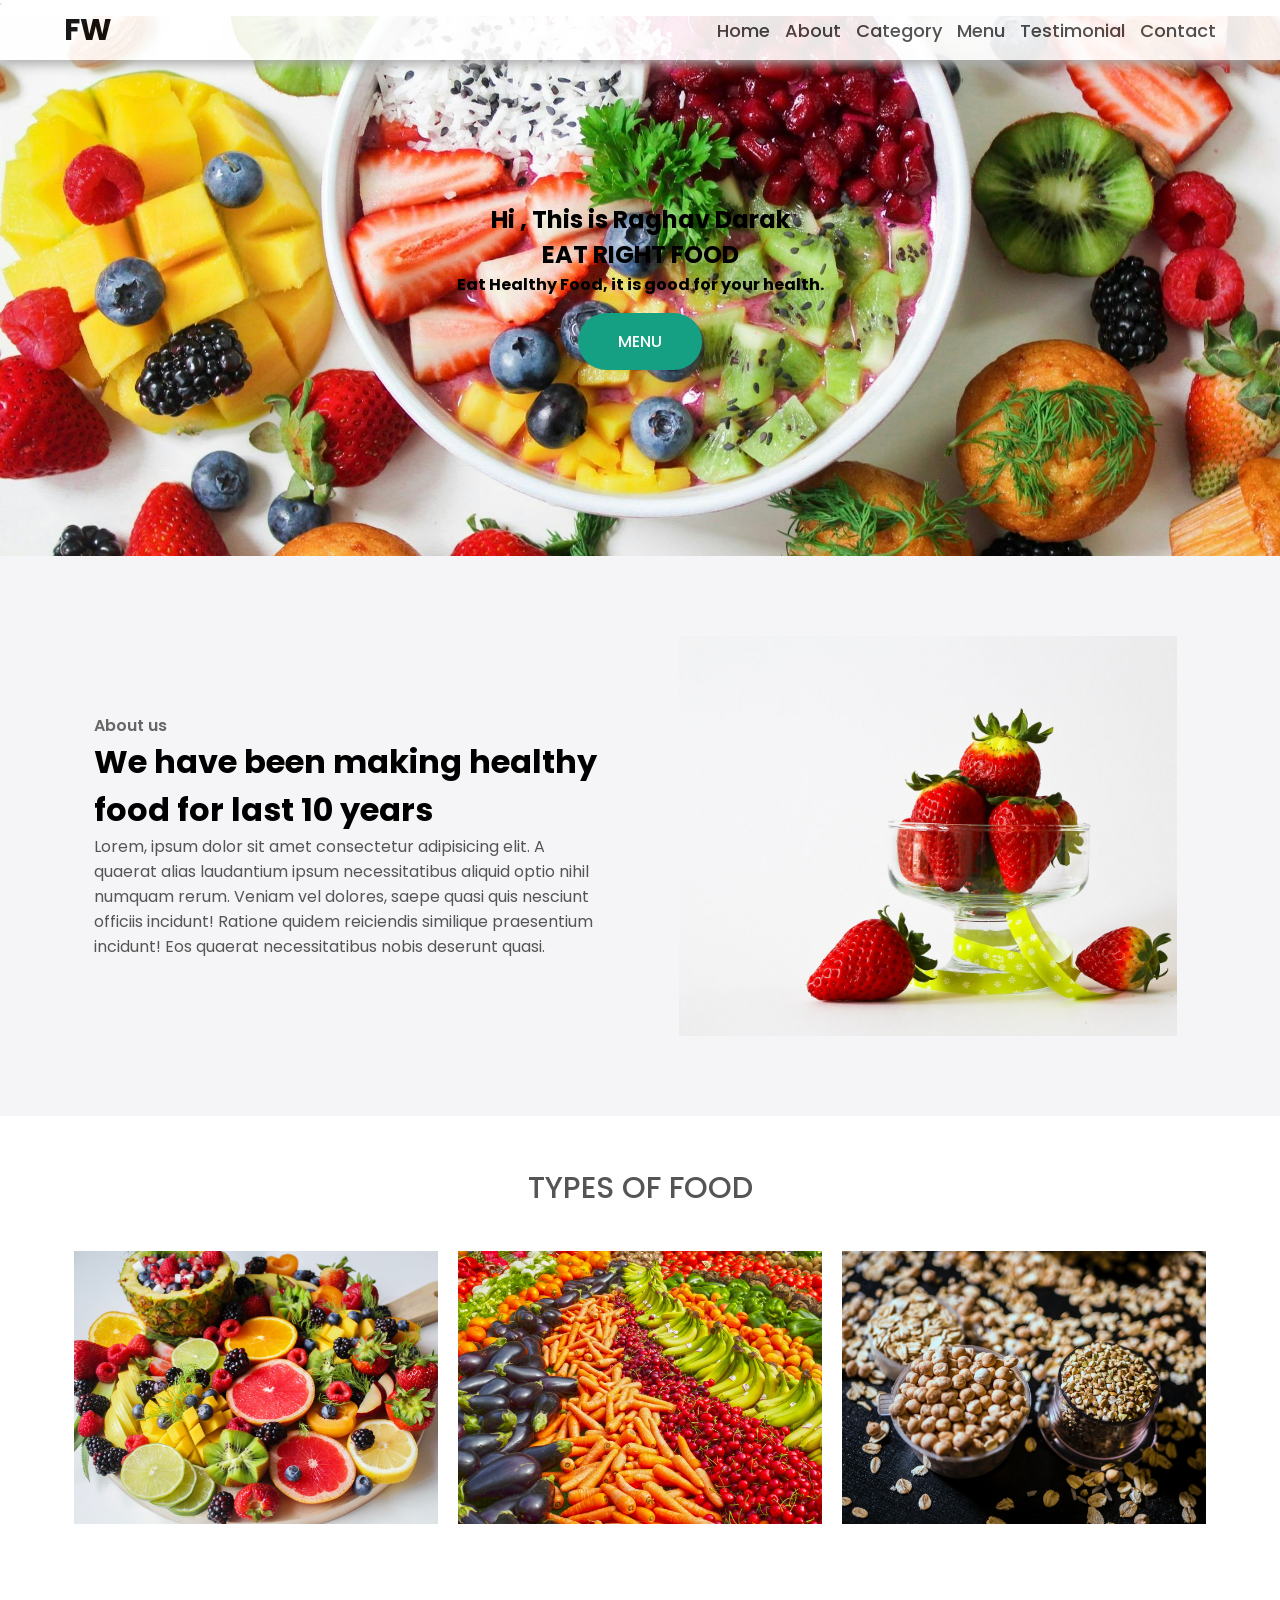
<file: index.html>
<!DOCTYPE html>
<html lang="en">
<head>
    <meta charset="UTF-8">
    <meta name="viewport" content="width=device-width, initial-scale=1.0">
    <title>Restaurant website</title>
    <link rel="stylesheet" href="style.css">
    <link rel="stylesheet"  href="https://cdnjs.cloudflare.com/ajax/libs/font-awesome/6.6.0/css/all.min.css" integrity="sha512-Kc323vGBEqzTmouAECnVceyQqyqdsSiqLQISBL29aUW4U/M7pSPA/gEUZQqv1cwx4OnYxTxve5UMg5GT6L4JJg==" crossorigin="anonymous" referrerpolicy="no-referrer" />"
</head>
<body>
    <nav class="navbar">
        <div class="navbar-container container">
        <input type="checkbox">
        <div class="hamburger-lines">
            <span class="line line1"></span>
            <span class="line line2"></span>
            <span class="line line3"></span>
        </div>
        <ul class="menu-items">
            <li><a href="#showcasee">Home</a></li>
            <li><a href="#about">About</a></li>
            <li><a href="#food">Category</a></li>
            <li><a href="#food-menu">Menu</a></li>
            <li><a href="#testimonial">Testimonial</a></li>
            <li><a href="#contact">Contact</a></li>
        </ul>
        <h1 class="logo">FW</h1>
    </div>
    </nav>
    <section class="showcase-area" id="showcase">
        <div class="showcase-container">
            <h1>Hi , This is Raghav Darak</h1>
            <h2 class="main-title">EAT RIGHT FOOD</h2>
        <p>Eat Healthy Food, it is good for your health.</p>
        <a href="#food-menu"class="btn btn-primary">Menu</a>
        </div>
        </section>
        <section id ="about">
            <div class="about-wrapper container">
                <div class="about-text">
                    <p class="small">About us</p>
                    <h2>We have been making healthy food for last 10 years</h2>
                    <p>Lorem, ipsum dolor sit amet consectetur adipisicing elit. A quaerat alias laudantium ipsum necessitatibus aliquid optio nihil numquam rerum. Veniam vel dolores, saepe quasi quis nesciunt officiis incidunt! Ratione quidem reiciendis similique praesentium incidunt! Eos quaerat necessitatibus nobis deserunt quasi.</p>
                </div>
                <div class="about-img">
                    <img src="./images/about-photo.jpg" alt="About us">
                </div>
            </div>
        </section>
        <section id="food">
            <h2>Types of Food</h2>
            <div class="food-container container">
                <div class="food-type fruit">
                    <div class="img-container">
                        <img src="./images/food_1.jpg" alt="fruit">
                    <div class="img-content">
                        <h3>Fruit</h3>
                        <a href="https://en.wikipedia.org/wiki/Fruit" class="btn btn-primary" target="_blank">Learn More</a>
                    </div>
                    </div>
                </div>
                <div class="food-type vegetable">
                    <div class="img-container">
                        <img src="./images/food2.jpg" alt="vegetable">
                    <div class="img-content">
                        <h3>Vegetable</h3>
                        <a href="https://en.wikipedia.org/wiki/Vegetable" class="btn btn-primary" target="_blank">Learn More</a>
                    </div>
                    </div>
                </div>
                <div class="food-type grain">
                    <div class="img-container">
                        <img src="./images/food3.jpg" alt="grain">
                    <div class="img-content">
                        <h3>Grains</h3>
                        <a href="https://en.wikipedia.org/wiki/Grain" class="btn btn-primary" target="_blank">Learn More</a>
                    </div>
                    </div>
                </div>
            </div>
        </section>
</body>
</html>
</file>
<file: style.css>
@import url("https://fonts.googleapis.com/css2?family=Poppins&display=swap");

*,
*::after,
*::before {
  box-sizing: border-box;
  margin: 0;
  padding: 0;
}

html {
  font-size: 62.5%;
}

body {
  font-family: "Poppins", serif;
}
.btn {
  display: inline-block;
  padding: 1em 2.5em;
  text-decoration: none;
  border-radius: 50px;
  cursor: pointer;
  outline: none;
  text-transform: uppercase;
  margin-top: 1em;
  font-weight: 500;
}

.btn-primary {
  color: #fff;
  background: #16a083;
}

.container {
  max-width: 1200px;
  width: 90%;
  margin: auto;
}
/*for desktop mode*/
.navbar input[type="checkbox"],
.navbar .hamburger-lines {
  display: none;
}

.navbar {
  box-shadow: 0px 5px 10px 0px #aaa;
  position: fixed;
  width: 100%;
  background: #fff;
  color: #000;
  opacity: 0.9;
  z-index: 10;
  top: 0px;
}

.navbar-container {
  display: flex;
  justify-content: space-between;
  height: 60px;
  align-items: center;
}
.menu-items {
  order: 2;
  display: flex;
}
.menu-items li {
  list-style: none;
  margin-left: 1.5rem;
  font-size: 1.8rem;
}
.logo {
  order: 1;
  font-size: 3rem;
}
ul a {
  color: #444;
  text-decoration: none;
  font-weight: 500;
  transition: color 0.3s ease-in-out;
}
.navbar a:hover {
  color: #117964;
}

.showcase-area {
  height: 60vh;
  background: url("./images/food.jpg");
  background-size: cover;
  background-position: center;
  background-repeat: no-repeat;
}
.showcase-container {
  display: flex;
  flex-direction: column;
  align-items: center;
  justify-content: center;
  height: 100%;
  font-size: 1.6rem;
  font-weight: bolder;
}
.main-title {
  text-transform: uppercase;
}

#about {
  padding: 50px 0px;
  background: #f5f5f7;
}

.about-wrapper {
  display: flex;
}

#about h2 {
  font-size: 3.2rem;
}

#about p {
  font-size: 1.6rem;
  color: #555;
}

#about .small {
  font-size: 1.6rem;
  color: #666;
  font-weight: 600;
}
.about-img {
  flex: 1 1 400px;
  padding: 30px;
  transform: translateX(150%);
  animation: about-img-animation 1s ease-in-out forwards;
}
@keyframes about-img-animation {
  100% {
    transform: translate(0);
  }
}
.about-text {
  flex: 1 1 400px;
  padding: 30px;
  margin: auto;
  transform: translate(-150%);
  animation: about-text-animation 1s ease-in-out forwards;
}
@keyframes about-text-animation {
  100% {
    transform: translate(0%);
  }
}
.about-img img {
  display: block;
  height: 400px;
  max-width: 100%;
  margin: auto;
  object-fit: cover;
  object-position: right;
}

#food {
  padding: 5rem 0 10rem 0;
}
#food h2 {
  text-align: center;
  font-size: 3rem;
  font-weight: 500;
  margin-bottom: 40px;
  text-transform: uppercase;
  color: #555;
}

.food-container {
  display: flex;
  justify-content: space-between;
}

.food-container img {
  display: block;
  width: 100%;
  margin: auto;
  max-height: 300px;
  object-fit: cover;
  object-position: center;
}

.img-container {
  margin: 0 1rem;
  position: relative;
}

.img-content {
  position: absolute;
  top: 70%;
  left: 50%;
  transform: translate(-50%, -50%);
  z-index: 2;
  opacity: 0;
  text-align: center;
  transition: all 0.3s ease-in-out 0.1s;
}

.img-content h3{
  color:#fff;
  font-size:3rem;

}

.img-content a{
  font-size: 1.2rme;
}
.img-container::after{
  content: "";
  display: block;
  position: absolute;
  top:0;
  left:0;
  width:100%;
  height:100%;
  background-color: rgba(0, 0, 0,0.85);
  /* opacity:0; */
  z-index: 1;
  transform: scaleY(0);
  transform-origin :100% 100% ;
  transition: all 0.3s ease-in-out;
}
.img-container:hover::after{
  opacity: 1;
  transform: scaleY(1);
}

.img-container:hover .img-content{
  opacity: 1;
  top: 40%;
}
</file>
